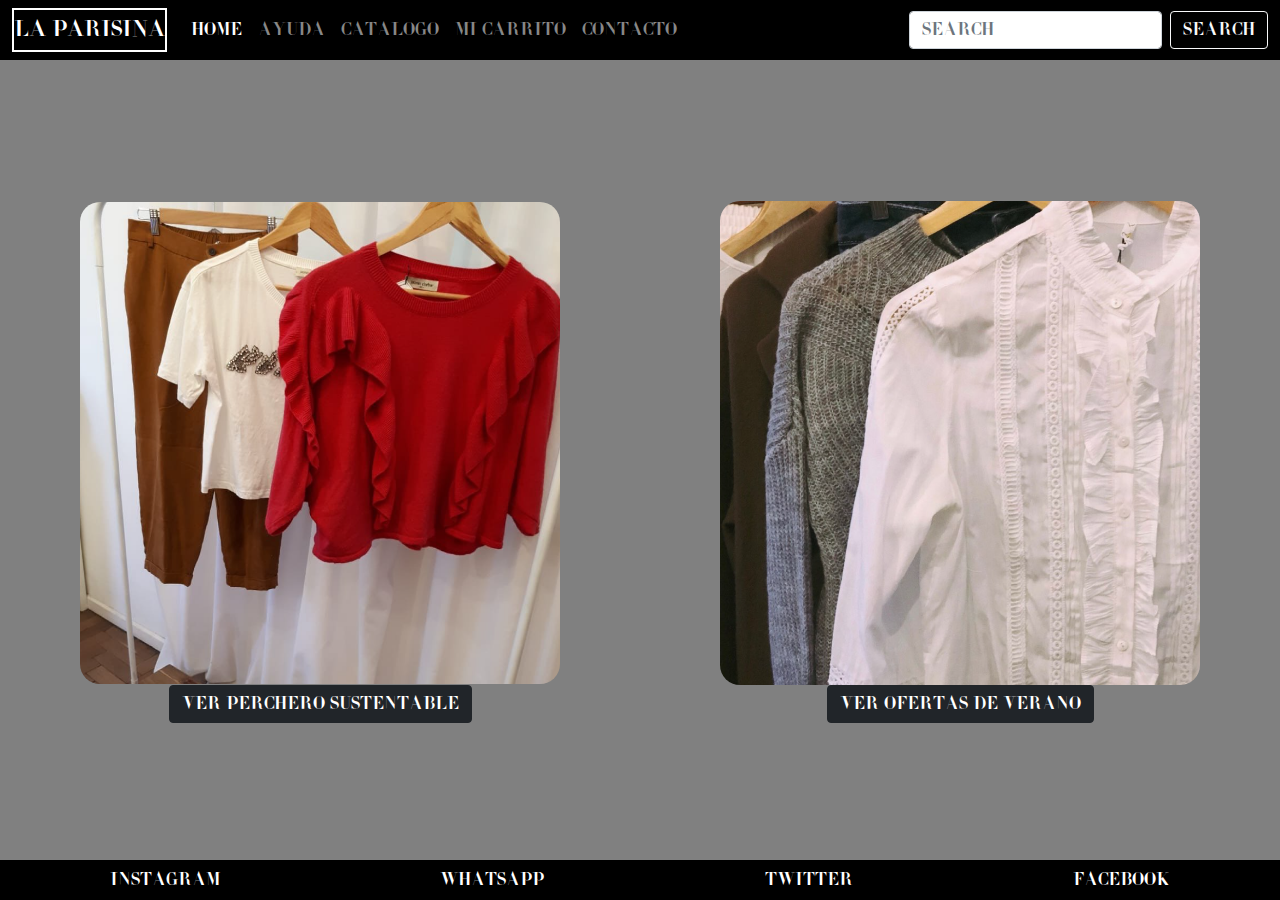
<file: index.html>
<!DOCTYPE html>
<html lang="es">
<head>
    <meta charset="UTF-8">
    <meta http-equiv="X-UA-Compatible" content="IE=edge">
    <meta name="viewport" content="width=device-width, initial-scale=1.0">
    <link rel="shortcut icon" href="assets/eiffel.png">
    <link rel="stylesheet" href="https://cdnjs.cloudflare.com/ajax/libs/animate.css/4.1.1/animate.min.css">
    <link rel="stylesheet" href="librerias/bootstrap/css/bootstrap.min.css">
    <link rel="stylesheet" href="css/estilos.css">
    <title>LA PARISINA</title>
</head>

<body class="body"  style="font-family: Arial, Helvetica, sans-serif;">
    <main>
    <header style="font-family: La Parisina;">
        
        <nav class="navbar fixed-top navbar-expand-lg navbar-dark" style="background-color: black;">
            <div class="container-fluid">
              <a class="navbar-brand bordeIco animate__animated animate__pulse" href="#">La Parisina</a>
              <button class="navbar-toggler" type="button" data-bs-toggle="collapse" data-bs-target="#navbarSupportedContent" aria-controls="navbarSupportedContent" aria-expanded="false" aria-label="Toggle navigation">
                <span class="navbar-toggler-icon"></span>
              </button>
              <div class="collapse navbar-collapse" id="navbarSupportedContent">
                <ul class="navbar-nav me-auto mb-2 mb-lg-0">
                  <li class="nav-item">
                    <a class="nav-link active animate__animated animate__flash" aria-current="page" href="index.html">Home</a>
                  </li>
                  <li class="nav-item">
                    <a class="nav-link" href="pages/ayuda.html">Ayuda</a>
                  </li>
                  <li class="nav-item">
                    <a class="nav-link" href="pages/catalogo.html">Catalogo</a>
                  </li>
                  <li class="nav-item">
                    <a class="nav-link" href="pages/micarrito.html">Mi carrito</a>
                  </li>
                  <li class="nav-item">
                    <a class="nav-link" href="pages/contacto.html">Contacto</a>
                  </li>
                </ul>
                <form class="d-flex">
                  <input class="form-control me-2" type="search" placeholder="Search" aria-label="Search">
                  <button class="btn btn-outline-light" type="submit">Search</button>
                </form>
              </div>
            </div>
          </nav>
    </header>
    

    <section id="Index" class="section__index">
        <div>
        <nav class="section_nav">
            <img id="img1" class="navSection__img animate__animated animate__backInLeft" src="assets/Ropa1.PNG" alt="Ver perchero sustentable">
            <a id="vinculo1" href="pages/catalogo.html" class="vinculosGenerales centrado">
                <h4><button type="button" class="btn btn-dark animate__animated animate__backInLeft" style="font-family: La Parisina;">ver perchero sustentable</button></h4>
            </a>
            <img id="img2" class="navSection__img animate__animated animate__backInRight" src="assets/Ropa5.PNG" alt="Ver ofertas de verano">
            <a id="vinculo2" href="pages/catalogo.html" class="vinculosGenerales centrado">
                <h4><button type="button" class="btn btn-dark animate__animated animate__backInRight" style="font-family: La Parisina;">Ver ofertas de verano</button></h4>
            </a>  
            
            
            
        </nav>
    </div>
    </section>

    <footer class="footer__mobile">
      <nav class="footer__nav">
        <div>
          <a id="Instagram" class="nav__vinculoFooter" href="https://www.instagram.com/laparisinaatelier/?hl=es-la">Instagram</a>
          <a id="WSP" class="nav__vinculoFooter" href="#">Whatsapp</a>
        </div>
        <div>
          <a id="Twitter" class="nav__vinculoFooter" href="#">Twitter</a>
          <a id="Facebook" class="nav__vinculoFooter" href="#">Facebook</a>
        </div>
      </nav>
  </footer>

    <footer class="footer__desktop">
        <nav class="footer__nav">
            <a id="Instagram" class="nav__vinculoFooter" href="https://www.instagram.com/laparisinaatelier/?hl=es-la">Instagram</a>
            <a id="WSP" class="nav__vinculoFooter" href="#">Whatsapp</a>
            <a id="Twitter" class="nav__vinculoFooter" href="#">Twitter</a>
            <a id="Facebook" class="nav__vinculoFooter" href="#">Facebook</a>
        </nav>
    </footer>

    <script src="librerias/bootstrap/js/bootstrap.min.js"> </script>
</main>
</body>
</html>
</file>
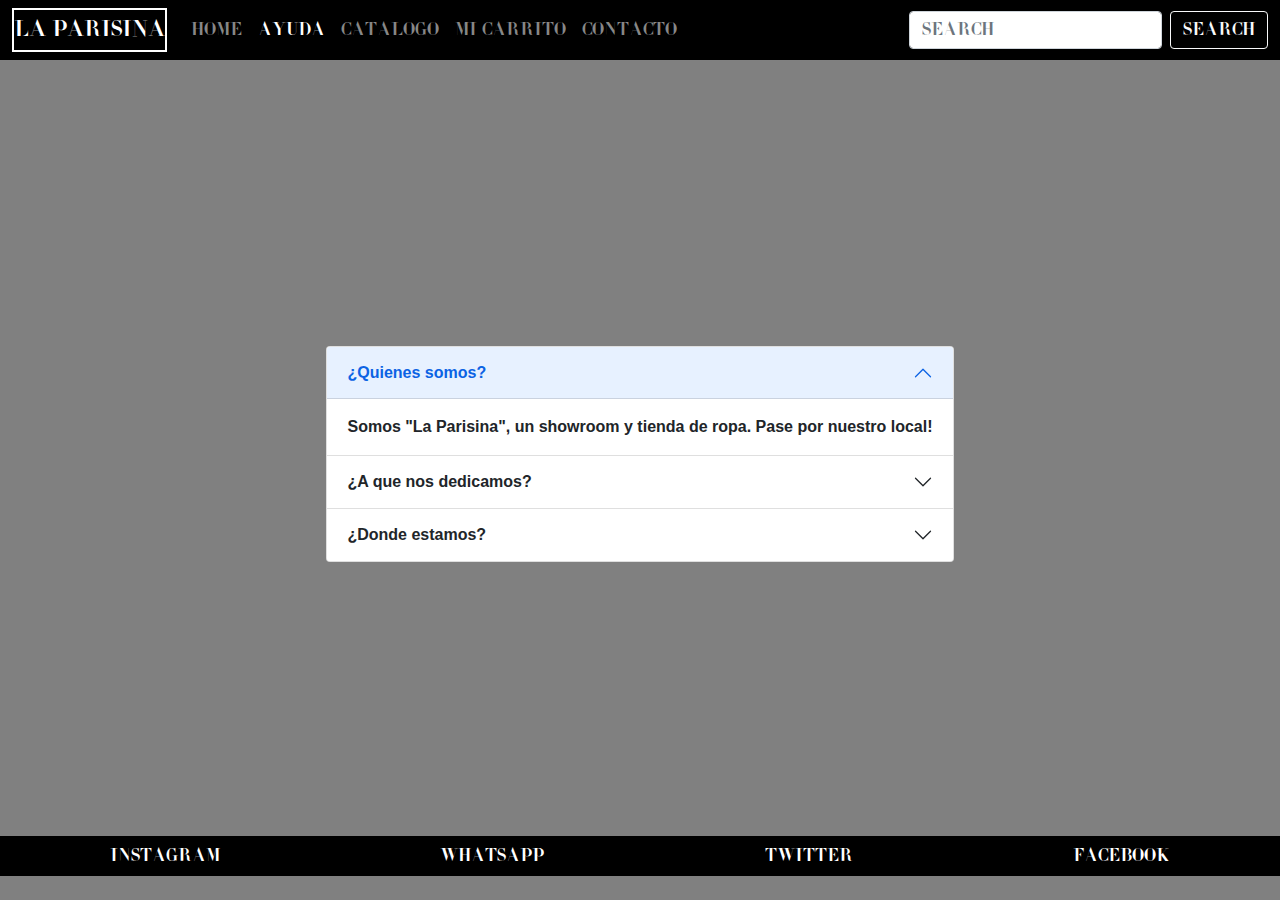
<file: pages/ayuda.html>
<!DOCTYPE html>
<html lang="es">
<head>
    <meta charset="UTF-8">
    <meta http-equiv="X-UA-Compatible" content="IE=edge">
    <meta name="viewport" content="width=device-width, initial-scale=1.0">
    <link rel="shortcut icon" href="../assets/eiffel.png">
    <link rel="stylesheet" href="https://cdnjs.cloudflare.com/ajax/libs/animate.css/4.1.1/animate.min.css">
    <link rel="stylesheet" href="../librerias/bootstrap/css/bootstrap.min.css">
    <link rel="stylesheet" href="../css/estilos.css">
    <title>LA PARISINA</title>
</head>
<body class="body" style="font-family: Arial, Helvetica, sans-serif;">
    <main>
        <header style="font-family: La Parisina;">
        
            <nav class="navbar fixed-top navbar-expand-lg navbar-dark" style="background-color: black;">
                <div class="container-fluid">
                  <a class="navbar-brand bordeIco animate__animated animate__pulse" href="#">La Parisina</a>
                  <button class="navbar-toggler" type="button" data-bs-toggle="collapse" data-bs-target="#navbarSupportedContent" aria-controls="navbarSupportedContent" aria-expanded="false" aria-label="Toggle navigation">
                    <span class="navbar-toggler-icon"></span>
                  </button>
                  <div class="collapse navbar-collapse" id="navbarSupportedContent">
                    <ul class="navbar-nav me-auto mb-2 mb-lg-0">
                      <li class="nav-item">
                        <a class="nav-link" aria-current="page" href="../index.html">Home</a>
                      </li>
                      <li class="nav-item">
                        <a class="nav-link active animate__animated animate__flash" href="ayuda.html">Ayuda</a>
                      </li>
                      <li class="nav-item">
                        <a class="nav-link" href="catalogo.html">Catalogo</a>
                      </li>
                      <li class="nav-item">
                        <a class="nav-link" href="micarrito.html">Mi carrito</a>
                      </li>
                      <li class="nav-item">
                        <a class="nav-link" href="contacto.html">Contacto</a>
                      </li>
                    </ul>
                    <form class="d-flex">
                      <input class="form-control me-2" type="search" placeholder="Search" aria-label="Search">
                      <button class="btn btn-outline-light" type="submit">Search</button>
                    </form>
                  </div>
                </div>
              </nav>
        </header>

    <section id="Ayuda" class="section__ayuda">
        <div>

            <div class="accordion" id="accordionExample">
                <div class="accordion-item">
                  <h2 class="accordion-header" id="headingOne">
                    <button class="accordion-button" type="button" data-bs-toggle="collapse" data-bs-target="#collapseOne" aria-expanded="true" aria-controls="collapseOne">
                      <strong>¿Quienes somos?</strong>
                    </button>
                  </h2>
                  <div id="collapseOne" class="accordion-collapse collapse show" aria-labelledby="headingOne" data-bs-parent="#accordionExample">
                    <div class="accordion-body">
                        <strong>Somos "La Parisina", un showroom y tienda de ropa. Pase por nuestro local!</strong>
                    </div>
                  </div>
                </div>
                <div class="accordion-item">
                  <h2 class="accordion-header" id="headingTwo">
                    <button class="accordion-button collapsed" type="button" data-bs-toggle="collapse" data-bs-target="#collapseTwo" aria-expanded="false" aria-controls="collapseTwo">
                      <strong>¿A que nos dedicamos?</strong>
                    </button>
                  </h2>
                  <div id="collapseTwo" class="accordion-collapse collapse" aria-labelledby="headingTwo" data-bs-parent="#accordionExample">
                    <div class="accordion-body">
                        <strong>Vendemos ropa nueva y usada, en muy buenas condiciones. Para vender tu ropa usada contactate con nosotros.</strong>
                    </div>
                  </div>
                </div>
                <div class="accordion-item">
                    <h2 class="accordion-header" id="headingThree">
                      <button class="accordion-button collapsed" type="button" data-bs-toggle="collapse" data-bs-target="#collapseThree" aria-expanded="false" aria-controls="collapseThree">
                        <strong>¿Donde estamos?</strong>
                      </button>
                    </h2>
                    <div id="collapseThree" class="accordion-collapse collapse" aria-labelledby="headingThree" data-bs-parent="#accordionExample">
                      <div class="accordion-body">
                          <iframe class="centrarOtros iframe" src="https://www.google.com/maps/embed?pb=!1m18!1m12!1m3!1d833.3364865707621!2d-60.213708770746024!3d-33.33591077835689!2m3!1f0!2f0!3f0!3m2!1i1024!2i768!4f13.1!3m3!1m2!1s0x95b76787c59fbfc9%3A0x58210df1fd2691e9!2sAlmafuerte%20230%2C%20San%20Nicol%C3%A1s%20de%20Los%20Arroyos%2C%20Provincia%20de%20Buenos%20Aires!5e0!3m2!1ses!2sar!4v1636489828846!5m2!1ses!2sar" width="600" height="450" style="border:0;" allowfullscreen="" loading="lazy"></iframe>
                      </div>
                    </div>
                  </div>
            </div>
        
    </div>
    </section>
    <br>
    
    <footer class="footer__mobile">
      <nav class="footer__nav">
        <div>
          <a id="Instagram" class="nav__vinculoFooter" href="https://www.instagram.com/laparisinaatelier/?hl=es-la">Instagram</a>
          <a id="WSP" class="nav__vinculoFooter" href="#">Whatsapp</a>
        </div>
        <div>
          <a id="Twitter" class="nav__vinculoFooter" href="#">Twitter</a>
          <a id="Facebook" class="nav__vinculoFooter" href="#">Facebook</a>
        </div>
      </nav>
  </footer>

    <footer class="footer__desktop">
        <nav class="footer__nav">
            <a id="Instagram" class="nav__vinculoFooter" href="https://www.instagram.com/laparisinaatelier/?hl=es-la">Instagram</a>
            <a id="WSP" class="nav__vinculoFooter" href="#">Whatsapp</a>
            <a id="Twitter" class="nav__vinculoFooter" href="#">Twitter</a>
            <a id="Facebook" class="nav__vinculoFooter" href="#">Facebook</a>
        </nav>
    </footer>
</main>
<script src="../librerias/bootstrap/js/bootstrap.min.js"></script>
</body>
</html>
</file>
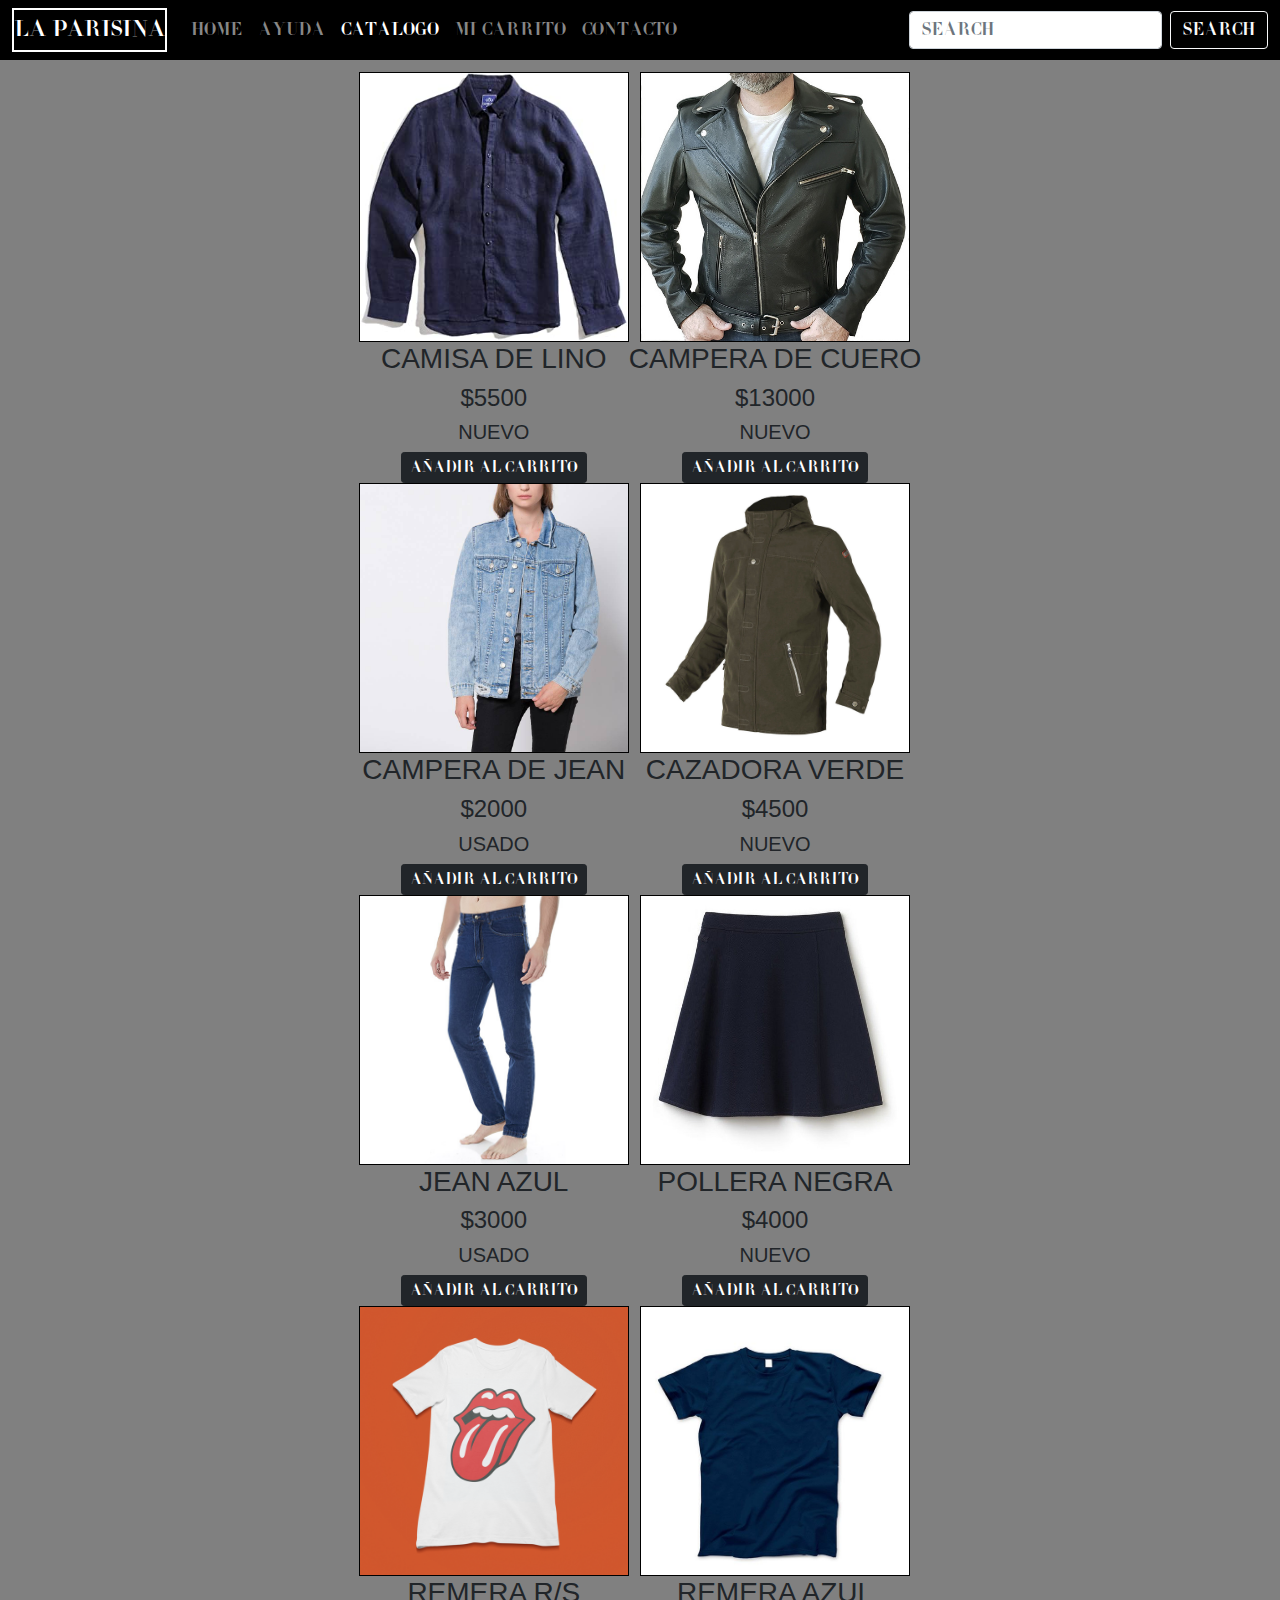
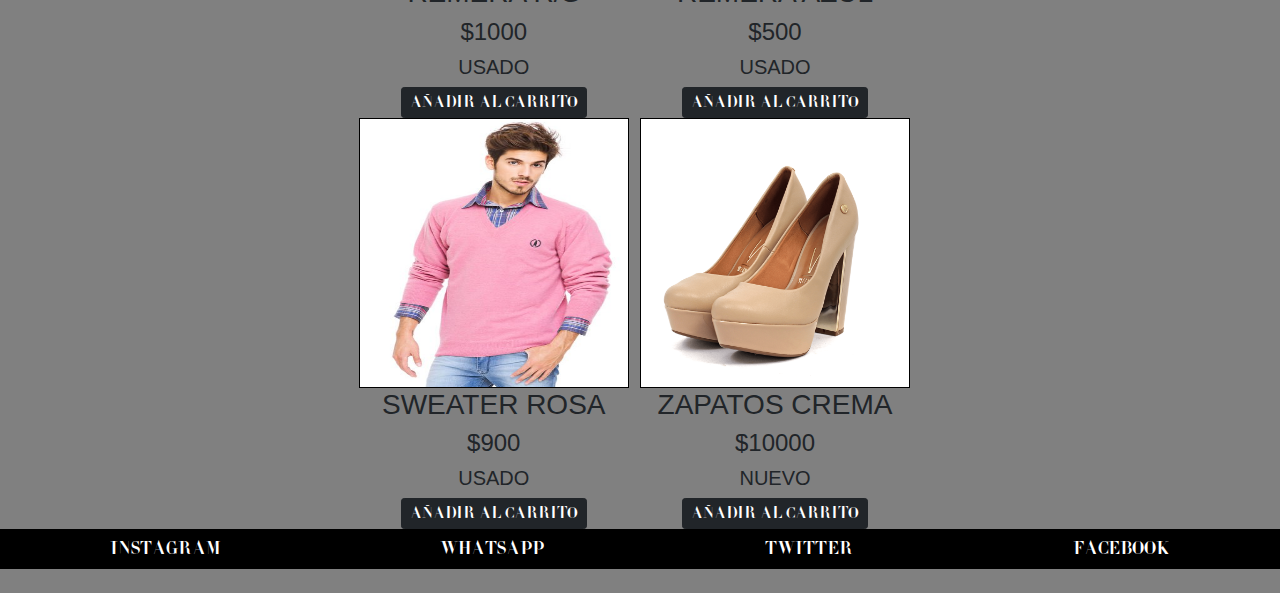
<file: pages/catalogo.html>
<!DOCTYPE html>
<html lang="es">
<head>
    <meta charset="UTF-8">
    <meta http-equiv="X-UA-Compatible" content="IE=edge">
    <meta name="viewport" content="width=device-width, initial-scale=1.0">
    <link rel="shortcut icon" href="../assets/eiffel.png">
    <link rel="stylesheet" href="https://cdnjs.cloudflare.com/ajax/libs/animate.css/4.1.1/animate.min.css">
    <link rel="stylesheet" href="../librerias/bootstrap/css/bootstrap.min.css">
    <link rel="stylesheet" href="../css/estilos.css">
    <title>LA PARISINA</title>
</head>

<body class="body" style="font-family: Arial, Helvetica, sans-serif;">
    <main>
        <header style="font-family: La Parisina;">
        
            <nav class="navbar fixed-top navbar-expand-lg navbar-dark" style="background-color: black;">
                <div class="container-fluid">
                  <a class="navbar-brand bordeIco animate__animated animate__pulse" href="#">La Parisina</a>
                  <button class="navbar-toggler" type="button" data-bs-toggle="collapse" data-bs-target="#navbarSupportedContent" aria-controls="navbarSupportedContent" aria-expanded="false" aria-label="Toggle navigation">
                    <span class="navbar-toggler-icon"></span>
                  </button>
                  <div class="collapse navbar-collapse" id="navbarSupportedContent">
                    <ul class="navbar-nav me-auto mb-2 mb-lg-0">
                      <li class="nav-item">
                        <a class="nav-link" aria-current="page" href="../index.html">Home</a>
                      </li>
                      <li class="nav-item">
                        <a class="nav-link" href="ayuda.html">Ayuda</a>
                      </li>
                      <li class="nav-item">
                        <a class="nav-link active animate__animated animate__flash" href="catalogo.html">Catalogo</a>
                      </li>
                      <li class="nav-item">
                        <a class="nav-link" href="micarrito.html">Mi carrito</a>
                      </li>
                      <li class="nav-item">
                        <a class="nav-link" href="contacto.html">Contacto</a>
                      </li>
                    </ul>
                    <form class="d-flex">
                      <input class="form-control me-2" type="search" placeholder="Search" aria-label="Search">
                      <button class="btn btn-outline-light" type="submit">Search</button>
                    </form>
                  </div>
                </div>
              </nav>
        </header>
    
        <section class="catalogo section__catalogo" id="Catalogo">
          <img id="ropa1" class="img-catalogo" src="../assets/catalogo/camisa-lino.jpg" alt="">
          <img id="ropa2" class="img-catalogo" src="../assets/catalogo/campera de cuero.jpg" alt="">
          <img id="ropa3" class="img-catalogo" src="../assets/catalogo/campera-de-jean.jpg" alt="">
          <img id="ropa4" class="img-catalogo" src="../assets/catalogo/campera-rambla.jpg" alt="">
          <img id="ropa5" class="img-catalogo" src="../assets/catalogo/jean-and.jpg" alt="">
          <img id="ropa6" class="img-catalogo" src="../assets/catalogo/pollera-lacoste.jpg" alt="">
          <img id="ropa7" class="img-catalogo" src="../assets/catalogo/remera-rs.png" alt="">
          <img id="ropa8" class="img-catalogo" src="../assets/catalogo/remera_azul.jpg" alt="">
          <img id="ropa9" class="img-catalogo" src="../assets/catalogo/sweater rosa.jpg" alt="">
          <img id="ropa10" class="img-catalogo" src="../assets/catalogo/ZAPATOS-MUJER-VIZZANO_30847.jpg" alt="">
      
      <div id="desc1">
          <h3>CAMISA DE LINO</h3>
          <h4>$5500</h4>
          <h5>NUEVO</h5>
          <button type="button" class="btn btn-dark btn-sm" style="font-family: La Parisina;">AÑADIR AL CARRITO</button>
      </div>
      <div id="desc2">
          <h3>CAMPERA DE CUERO</h3>
          <h4>$13000</h4>
          <h5>NUEVO</h5>
          <button type="button" class="btn btn-dark btn-sm" style="font-family: La Parisina;">AÑADIR AL CARRITO</button>
      </div>
      <div id="desc3">
          <h3>CAMPERA DE JEAN</h3>
          <h4>$2000</h4>
          <h5>USADO</h5>
          <button type="button" class="btn btn-dark btn-sm" style="font-family: La Parisina;">AÑADIR AL CARRITO</button>
      </div>
      <div id="desc4">
          <h3>CAZADORA VERDE</h3>
          <h4>$4500</h4>
          <h5>NUEVO</h5>
          <button type="button" class="btn btn-dark btn-sm" style="font-family: La Parisina;">AÑADIR AL CARRITO</button>
      </div>
      <div id="desc5">
          <h3>JEAN AZUL</h3>
          <h4>$3000</h4>
          <h5>USADO</h5>
          <button type="button" class="btn btn-dark btn-sm" style="font-family: La Parisina;">AÑADIR AL CARRITO</button>
      </div>
      <div id="desc6">
          <h3>POLLERA NEGRA</h3>
          <h4>$4000</h4>
          <h5>NUEVO</h5>
          <button type="button" class="btn btn-dark btn-sm" style="font-family: La Parisina;">AÑADIR AL CARRITO</button>
      </div>
      <div id="desc7">
          <h3>REMERA R/S</h3>
          <h4>$1000</h4>
          <h5>USADO</h5>
          <button type="button" class="btn btn-dark btn-sm" style="font-family: La Parisina;">AÑADIR AL CARRITO</button>
      </div>
      <div id="desc8">
          <h3>REMERA AZUL</h3>
          <h4>$500</h4>
          <h5>USADO</h5>
          <button type="button" class="btn btn-dark btn-sm" style="font-family: La Parisina;">AÑADIR AL CARRITO</button>
      </div>
      <div id="desc9">
          <h3>SWEATER ROSA</h3>
          <h4>$900</h4>
          <h5>USADO</h5>
          <button type="button" class="btn btn-dark btn-sm" style="font-family: La Parisina;">AÑADIR AL CARRITO</button>
      </div>
      <div id="desc10">
          <h3>ZAPATOS CREMA</h3>
          <h4>$10000</h4>
          <h5>NUEVO</h5>
          <button type="button" class="btn btn-dark btn-sm" style="font-family: La Parisina;">AÑADIR AL CARRITO</button>
      </div>
      </section>
            <br>
    
            <footer class="footer__mobile">
              <nav class="footer__nav">
                <div>
                  <a id="Instagram" class="nav__vinculoFooter" href="https://www.instagram.com/laparisinaatelier/?hl=es-la">Instagram</a>
                  <a id="WSP" class="nav__vinculoFooter" href="#">Whatsapp</a>
                </div>
                <div>
                  <a id="Twitter" class="nav__vinculoFooter" href="#">Twitter</a>
                  <a id="Facebook" class="nav__vinculoFooter" href="#">Facebook</a>
                </div>
              </nav>
          </footer>
        
            <footer class="footer__desktop">
                <nav class="footer__nav">
                    <a id="Instagram" class="nav__vinculoFooter" href="https://www.instagram.com/laparisinaatelier/?hl=es-la">Instagram</a>
                    <a id="WSP" class="nav__vinculoFooter" href="#">Whatsapp</a>
                    <a id="Twitter" class="nav__vinculoFooter" href="#">Twitter</a>
                    <a id="Facebook" class="nav__vinculoFooter" href="#">Facebook</a>
                </nav>
            </footer> 
    </main>
    <script src="../librerias/bootstrap/js/bootstrap.min.js"></script>   
</body>
</html>
</file>
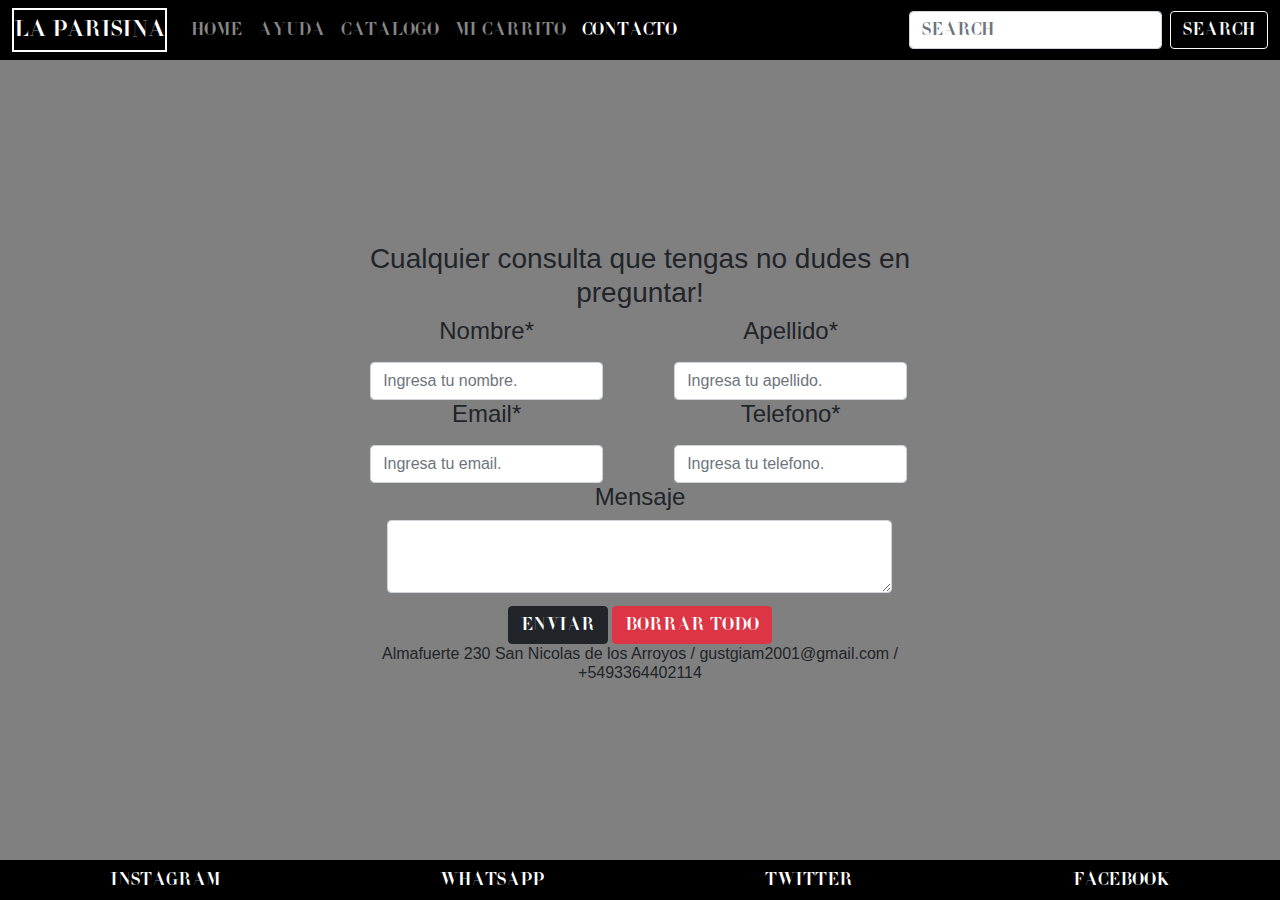
<file: pages/contacto.html>
<!DOCTYPE html>
<html lang="es">
<head>
    <meta charset="UTF-8">
    <meta http-equiv="X-UA-Compatible" content="IE=edge">
    <meta name="viewport" content="width=device-width, initial-scale=1.0">
    <link rel="shortcut icon" href="../assets/eiffel.png">
    <link rel="stylesheet" href="https://cdnjs.cloudflare.com/ajax/libs/animate.css/4.1.1/animate.min.css">
    <link rel="stylesheet" href="../librerias/bootstrap/css/bootstrap.min.css">
    <link rel="stylesheet" href="../css/estilos.css">
    <title>LA PARISINA</title>
</head>


<body class="body"  style="font-family: Arial, Helvetica, sans-serif;">
    <main>
        <header style="font-family: La Parisina;">
        
            <nav class="navbar fixed-top navbar-expand-lg navbar-dark" style="background-color: black;">
                <div class="container-fluid">
                  <a class="navbar-brand bordeIco animate__animated animate__pulse" href="#">La Parisina</a>
                  <button class="navbar-toggler" type="button" data-bs-toggle="collapse" data-bs-target="#navbarSupportedContent" aria-controls="navbarSupportedContent" aria-expanded="false" aria-label="Toggle navigation">
                    <span class="navbar-toggler-icon"></span>
                  </button>
                  <div class="collapse navbar-collapse" id="navbarSupportedContent">
                    <ul class="navbar-nav me-auto mb-2 mb-lg-0">
                      <li class="nav-item">
                        <a class="nav-link" aria-current="page" href="../index.html">Home</a>
                      </li>
                      <li class="nav-item">
                        <a class="nav-link" href="ayuda.html">Ayuda</a>
                      </li>
                      <li class="nav-item">
                        <a class="nav-link" href="catalogo.html">Catalogo</a>
                      </li>
                      <li class="nav-item">
                        <a class="nav-link" href="micarrito.html">Mi carrito</a>
                      </li>
                      <li class="nav-item">
                        <a class="nav-link active animate__animated animate__flash" href="contacto.html">Contacto</a>
                      </li>
                    </ul>
                    <form class="d-flex">
                      <input class="form-control me-2" type="search" placeholder="Search" aria-label="Search">
                      <button class="btn btn-outline-light" type="submit">Search</button>
                    </form>
                  </div>
                </div>
              </nav>
        </header>

    <section id="Contacto" class="section__contacto">
    <div>
    
    <form action="servidor.php" method="post" class="form">
        <h3 id="Titulo">Cualquier consulta que tengas no dudes en preguntar!</h3>

        <div id="Nombre" class="centrado">
            <label for="nombre" class="form-label"><h4>Nombre*</h4></label>
            <input type="text" name="nombre" placeholder="Ingresa tu nombre." required class="form-control">
        </div>
        <div id="Apellido">
            <label for="apellido" class="form-label"><h4>Apellido*</h4></label>
            <input type="text" name="apellido" placeholder="Ingresa tu apellido." required class="form-control">
        </div>
        <div id="Email">
            <label for="email" class="form-label"><h4>Email*</h4></label>
            <input type="email" name="email" placeholder="Ingresa tu email." required class="form-control">
        </div>
        <div id="Telefono">
            <label for="telefono" class="form-label"><h4>Telefono*</h4></label>
            <input type="text" name="Telefono" placeholder="Ingresa tu telefono." required class="form-control">
        </div>
        <div id="Mensaje">
            <h4 id="comentario">Mensaje</h4>
            <textarea name="comentario" id="comentario" cols="50" class="form-control" style="height: 60%;"></textarea><br>
        </div>
        <div id="Button">
            <input type="submit" value="Enviar" class="btn btn-dark"  style="font-family: La Parisina;">
            <input type="reset" value="Borrar todo" class="btn btn-danger"  style="font-family: La Parisina;">
        </div>
        <div id="Datos">
          <h6>
            Almafuerte 230 San Nicolas de los Arroyos   /   gustgiam2001@gmail.com   /   +5493364402114
          </h6>
        </div>
    </form>
    </div>
    
    </section>
    

    <footer class="footer__mobile">
      <nav class="footer__nav">
        <div>
          <a id="Instagram" class="nav__vinculoFooter" href="https://www.instagram.com/laparisinaatelier/?hl=es-la">Instagram</a>
          <a id="WSP" class="nav__vinculoFooter" href="#">Whatsapp</a>
        </div>
        <div>
          <a id="Twitter" class="nav__vinculoFooter" href="#">Twitter</a>
          <a id="Facebook" class="nav__vinculoFooter" href="#">Facebook</a>
        </div>
      </nav>
  </footer>

    <footer class="footer__desktop">
        <nav class="footer__nav">
            <a id="Instagram" class="nav__vinculoFooter" href="https://www.instagram.com/laparisinaatelier/?hl=es-la">Instagram</a>
            <a id="WSP" class="nav__vinculoFooter" href="#">Whatsapp</a>
            <a id="Twitter" class="nav__vinculoFooter" href="#">Twitter</a>
            <a id="Facebook" class="nav__vinculoFooter" href="#">Facebook</a>
        </nav>
    </footer>
</main>
<script src="../librerias/bootstrap/js/bootstrap.min.js"></script>
</body>
</html>
</file>
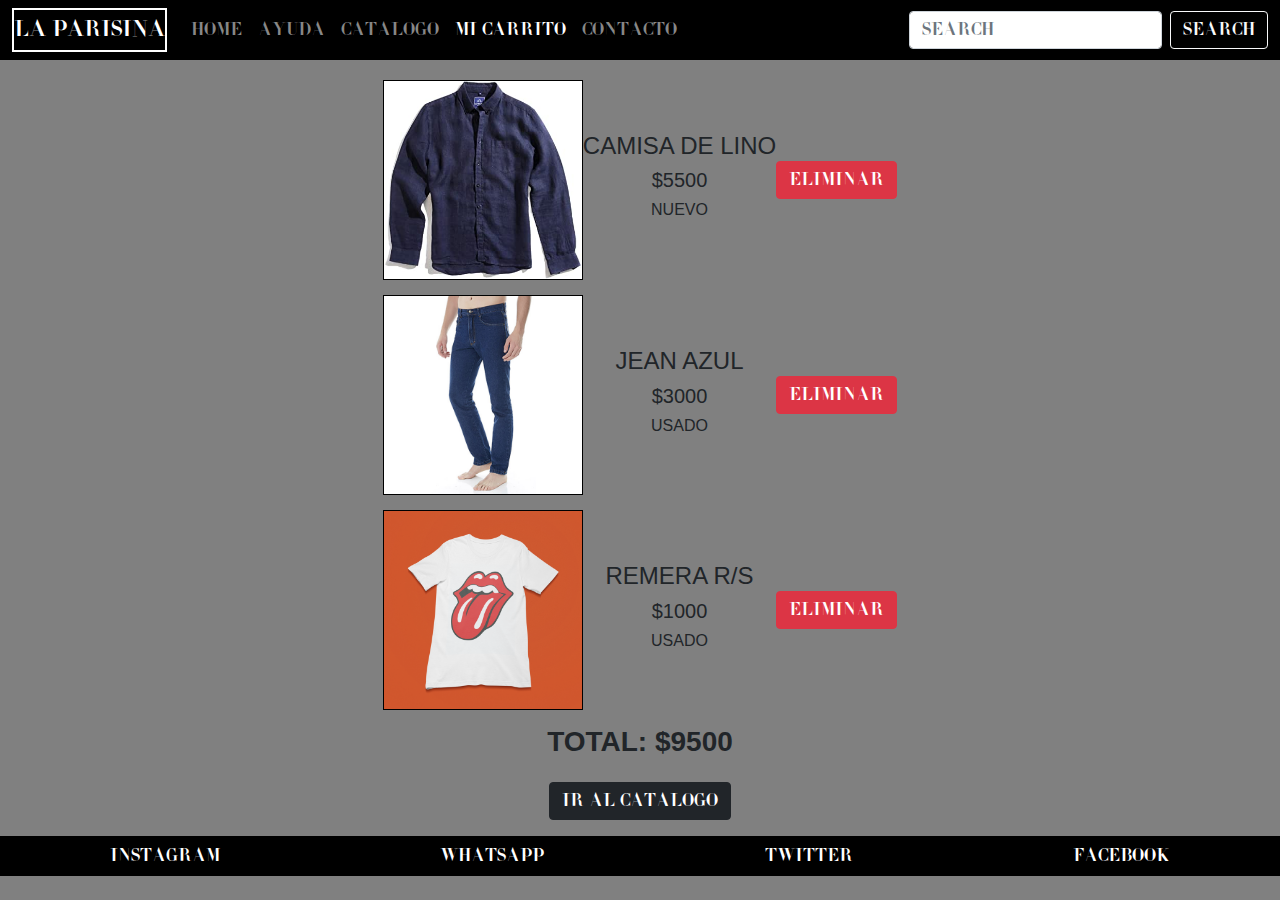
<file: pages/micarrito.html>
<!DOCTYPE html>
<html lang="es">
<head>
    <meta charset="UTF-8">
    <meta http-equiv="X-UA-Compatible" content="IE=edge">
    <meta name="viewport" content="width=device-width, initial-scale=1.0">
    <link rel="shortcut icon" href="../assets/eiffel.png">
    <link rel="stylesheet" href="https://cdnjs.cloudflare.com/ajax/libs/animate.css/4.1.1/animate.min.css">
    <link rel="stylesheet" href="../librerias/bootstrap/css/bootstrap.min.css">
    <link rel="stylesheet" href="../css/estilos.css">
    <title>LA PARISINA</title>
</head>

<body class="body"  style="font-family: Arial, Helvetica, sans-serif;">
    <main>
        <header style="font-family: La Parisina;">
        
            <nav class="navbar fixed-top navbar-expand-lg navbar-dark" style="background-color: black;">
                <div class="container-fluid">
                  <a class="navbar-brand bordeIco animate__animated animate__pulse" href="#">La Parisina</a>
                  <button class="navbar-toggler" type="button" data-bs-toggle="collapse" data-bs-target="#navbarSupportedContent" aria-controls="navbarSupportedContent" aria-expanded="false" aria-label="Toggle navigation">
                    <span class="navbar-toggler-icon"></span>
                  </button>
                  <div class="collapse navbar-collapse" id="navbarSupportedContent">
                    <ul class="navbar-nav me-auto mb-2 mb-lg-0">
                      <li class="nav-item">
                        <a class="nav-link" aria-current="page" href="../index.html">Home</a>
                      </li>
                      <li class="nav-item">
                        <a class="nav-link" href="ayuda.html">Ayuda</a>
                      </li>
                      <li class="nav-item">
                        <a class="nav-link" href="catalogo.html">Catalogo</a>
                      </li>
                      <li class="nav-item">
                        <a class="nav-link active animate__animated animate__flash" href="micarrito.html">Mi carrito</a>
                      </li>
                      <li class="nav-item">
                        <a class="nav-link" href="contacto.html">Contacto</a>
                      </li>
                    </ul>
                    <form class="d-flex">
                      <input class="form-control me-2" type="search" placeholder="Search" aria-label="Search">
                      <button class="btn btn-outline-light" type="submit">Search</button>
                    </form>
                  </div>
                </div>
              </nav>
        </header>

        <section id="Carrito" class="section__carrito carrito">
          <img id="img1" class="img-carrito" src="../assets/catalogo/camisa-lino.jpg" alt="">
          <img id="img2" class="img-carrito" src="../assets/catalogo/jean-and.jpg" alt="">
          <img id="img3" class="img-carrito" src="../assets/catalogo/remera-rs.png" alt="">

          <div id="desc1">
            <h4>CAMISA DE LINO</h4>
            <h5>$5500</h5>
            <h6>NUEVO</h6>
          </div>
          <div id="desc2">
            <h4>JEAN AZUL</h4>
            <h5>$3000</h5>
            <h6>USADO</h6>
          </div>
          <div id="desc3">
            <h4>REMERA R/S</h4>
            <h5>$1000</h5>
            <h6>USADO</h6>
          </div>

          <button id="bot1" type="button" class="btn btn-danger" style="font-family: La Parisina;">Eliminar</button>
          <button id="bot2" type="button" class="btn btn-danger" style="font-family: La Parisina;">Eliminar</button>
          <button id="bot3" type="button" class="btn btn-danger" style="font-family: La Parisina;">Eliminar</button>

          <div id="total"><h3><strong>TOTAL: $9500</strong></h3></div>

            <nav id="bot4">
                <a href="catalogo.html" class="centrado"><h4><button type="button" class="btn btn-dark" style="font-family: La Parisina;">Ir al catalogo</button></h4></a>
            </nav>
        </section>
        <br>

        <footer class="footer__mobile">
          <nav class="footer__nav">
            <div>
              <a id="Instagram" class="nav__vinculoFooter" href="https://www.instagram.com/laparisinaatelier/?hl=es-la">Instagram</a>
              <a id="WSP" class="nav__vinculoFooter" href="#">Whatsapp</a>
            </div>
            <div>
              <a id="Twitter" class="nav__vinculoFooter" href="#">Twitter</a>
              <a id="Facebook" class="nav__vinculoFooter" href="#">Facebook</a>
            </div>
          </nav>
      </footer>
    
        <footer class="footer__desktop">
            <nav class="footer__nav">
                <a id="Instagram" class="nav__vinculoFooter" href="https://www.instagram.com/laparisinaatelier/?hl=es-la">Instagram</a>
                <a id="WSP" class="nav__vinculoFooter" href="#">Whatsapp</a>
                <a id="Twitter" class="nav__vinculoFooter" href="#">Twitter</a>
                <a id="Facebook" class="nav__vinculoFooter" href="#">Facebook</a>
            </nav>
        </footer>
    </main>
    <script src="../librerias/bootstrap/js/bootstrap.min.js"></script>
</body>
</html>
</file>
<file: css/estilos.css>
* {
  margin: 0;
  padding: 0;
  box-sizing: border-box;
}

@font-face {
  font-family: "La Parisina";
  src: url("../assets/Didot.otf");
}

/* Body */
.body {
  background-color: grey;
  text-decoration: none;
}

main {
  display: grid;
  height: 100vh;
  grid-template-areas: "header""section""footer";
  grid-template-rows: 4.5rem 1fr 2.5rem;
}

/* Header */
header {
  grid-area: header;
}

.bordeIco {
  border: white 2px solid;
}

.nav {
  display: grid;
  grid-template-areas: "ico catalogo carrito";
  grid-template-columns: 1fr 2fr;
  grid-template-rows: auto;
  margin: 0 auto;
  align-items: center;
  background-color: black;
  height: 4.5rem;
  font-family: "La Parisina";
}

.nav__otrosVinculos {
  text-align: center;
  justify-content: space-evenly;
}

.nav__inicio {
  grid-area: ico;
  text-align: center;
  font-size: 80%;
}

.nav_barraBusqueda {
  align-items: center;
  text-align: center;
  background-color: white;
  border: solid 2px grey;
  height: 60%;
  margin: 10px;
}

.nav__vinculo {
  color: white;
  border: 2px solid white;
  text-decoration: none;
  font-size: 80%;
}

.versionDesktop {
  display: none;
}

/* Footer */
.footer__nav {
  display: flex;
  margin: 0 auto;
  justify-content: space-around;
  align-items: center;
  background-color: black;
  height: 2.5rem;
  font-family: "La Parisina";
}

.nav__vinculoFooter {
  color: white;
  text-align: center;
  text-decoration: none;
  font-size: 80%;
}

footer {
  grid-area: footer;
}

footer nav a#Instagram:hover {
  color: #860e86;
}

footer nav a#WSP:hover {
  color: #00bd1f;
}

footer nav a#Twitter:hover {
  color: #00aaf8;
}

footer nav a#Facebook:hover {
  color: #2200e0;
}

.footer__desktop {
  display: none;
}

/* Clases de pagina "Index" */
section#Index {
  grid-area: section;
}

.section_nav {
  display: grid;
  grid-template-areas: "img1""vinculo1""img2""vinculo2";
  grid-template-columns: 1fr;
  grid-template-rows: 1fr 0.5fr 1fr 0.5fr;
  justify-content: center;
  align-items: center;
}

img#img1 {
  grid-area: img1;
}

img#img2 {
  grid-area: img2;
}

a#vinculo1 {
  grid-area: vinculo1;
}

a#vinculo2 {
  grid-area: vinculo2;
}

.navSection__img {
  width: 50%;
  margin: 0 auto;
  border-radius: 20px;
}

.section__index {
  display: flex;
  justify-content: center;
  align-items: center;
}

/* Clases de pagina "Catalogo" */
section#Catalogo {
  grid-area: section;
}

.img-catalogo {
  height: 270px;
  width: 270px;
  border: 1px black solid;
}

.catalogo {
  display: grid;
  grid-template-areas:
    "ropa1"
    "desc1"
    "ropa2"
    "desc2"
    "ropa3"
    "desc3"
    "ropa4"
    "desc4"
    "ropa5"
    "desc5"
    "ropa6"
    "desc6"
    "ropa7"
    "desc7"
    "ropa8"
    "desc8"
    "ropa9"
    "desc9"
    "ropa10"
    "desc10";
  margin: 0 auto;
  text-align: center;
  align-items: center;
}

img#ropa1 {
  grid-area: ropa1;
  margin: auto;
}

img#ropa2 {
  grid-area: ropa2;
  justify-content: center;
  margin: auto;
}

img#ropa3 {
  grid-area: ropa3;
  justify-content: center;
  margin: auto;
}

img#ropa4 {
  grid-area: ropa4;
  justify-content: center;
  margin: auto;
}

img#ropa5 {
  grid-area: ropa5;
  justify-content: center;
  margin: auto;
}

img#ropa6 {
  grid-area: ropa6;
  justify-content: center;
  margin: auto;
}

img#ropa7 {
  grid-area: ropa7;
  justify-content: center;
  margin: auto;
}

img#ropa8 {
  grid-area: ropa8;
  justify-content: center;
  margin: auto;
}

img#ropa9 {
  grid-area: ropa9;
  justify-content: center;
  margin: auto;
}

img#ropa10 {
  grid-area: ropa10;
  justify-content: center;
  margin: auto;
}

h6#desc1 {
  grid-area: desc1;
  justify-content: center;
}

h6#desc2 {
  grid-area: desc2;
  justify-content: center;
}

h6#desc3 {
  grid-area: desc3;
  justify-content: center;
}

h6#desc4 {
  grid-area: desc4;
  justify-content: center;
}

h6#desc5 {
  grid-area: desc5;
  justify-content: center;
}

h6#desc6 {
  grid-area: desc6;
  justify-content: center;
}

h6#desc7 {
  grid-area: desc7;
  justify-content: center;
}

h6#desc8 {
  grid-area: desc8;
  justify-content: center;
}

h6#desc9 {
  grid-area: desc9;
  justify-content: center;
}

h6#desc10 {
  grid-area: desc10;
  justify-content: center;
}


/* Clases de pagina "Contacto" */
section#Contacto {
  grid-area: section;
}

.form {
  padding: 5%;
  margin: 0 auto;
  text-align: center;
}

.section__contacto {
  display: flex;
  justify-content: center;
  align-items: center;
}

/* Clases de pagina "Carrito" */
section#Carrito {
  grid-area: section;
}

.section__carrito {
  display: flex;
  align-items: center;
  justify-content: center;
}

.carrito {
  display: grid;
  grid-template-areas:
    "img1 desc1 bot1"
    "img2 desc2 bot2"
    "img3 desc3 bot3"
    "total total total"
    "bot4 bot4 bot4";
  margin: 0 auto;
  text-align: center;
  align-items: center;
}

img#img1 {
  grid-area: img1;
}

img#img2 {
  grid-area: img2;
}

img#img3 {
  grid-area: img3;
}

div#desc1 {
  grid-area: desc1;
}

div#desc2 {
  grid-area: desc2;
}

div#desc3 {
  grid-area: desc3;
}

button#bot1 {
  grid-area: bot1;
}

button#bot2 {
  grid-area: bot2;
}

button#bot3 {
  grid-area: bot3;
}

nav#bot4 {
  grid-area: bot4;
}

div#total {
  grid-area: total;
}

.img-carrito {
  height: 200px;
  width: 200px;
  border: 1px black solid;
}


/* Clases de pagina "Ayuda" */
section#Ayuda {
  grid-area: section;
}

.iframe {
  height: 280px;
  width: 280px;
}

.section__ayuda {
  display: flex;
  justify-content: center;
  align-items: center;
}

/* Clases Generales */
.centrado {
  text-align: center;
}

.vinculosGenerales {
  text-decoration: none;
}

.textoVinculos {
  text-align: center;
  margin: 0 auto;
  color: black;
  display: block;
  background-color: white;
  border: 2px solid black;
  width: fit-content;
}

.centrarOtros {
  display: block;
  margin: 0 auto;
}

.acordion {
  width: 280px;
}

@media screen and (min-width: 768px) {
  main {
    display: grid;
    height: 100vh;
    grid-template-areas: "header""section""footer";
  }

  /* Header */
  header {
    grid-area: header;
  }

  .versionDesktop {
    display: inline;
  }

  .nav {
    display: grid;
    grid-template-areas: "secciones ico carrito";
    grid-template-columns: 1fr 1fr 1fr;
    grid-template-rows: auto;
    margin: 0 auto;
    align-items: center;
    justify-content: center;
    background-color: black;
    height: 4.5rem;
    font-family: "La Parisina";
  }

  .nav__otrosVinculos {
    grid-area: secciones;
    text-align: center;
    justify-content: space-evenly;
  }

  .nav__inicio {
    grid-area: ico;
    text-align: center;
    font-size: 150%;
  }

  .nav_barraBusqueda {
    align-items: center;
    text-align: center;
    background-color: white;
    border: solid 2px grey;
    height: 60%;
    margin: 10px;
  }

  .nav__vinculo {
    color: white;
    border: 2px solid white;
    text-decoration: none;
    font-size: 125%;
  }

  .nav__vinculo--carrito {
    grid-area: carrito;
    border: none;
  }

  ul {
    list-style: none;
    display: flex;
  }

  ul li {
    display: flex;
  }

  .nav li a {
    background-color: black;
  }

  .nav li a:hover {
    background-color: white;
  }

  .nav li ul {
    display: none;
    position: absolute;
    min-width: 140px;
  }

  .nav li:hover>ul {
    display: block;
  }

  .versionMovil {
    display: none;
  }

  /* Footer */
  .footer__nav {
    display: flex;
    margin: 0 auto;
    justify-content: space-around;
    align-items: center;
    background-color: black;
    height: 2.5rem;
    font-family: "La Parisina";
  }

  .nav__vinculoFooter {
    color: white;
    text-align: center;
    text-decoration: none;
    font-size: 100%;
  }

  footer {
    grid-area: footer;
  }

  .footer__desktop {
    display: inline;
  }

  .footer__mobile {
    display: none;
  }

  /* Clases de pagina "Index" */
  section#Index {
    grid-area: section;
  }

  .section_nav {
    display: grid;
    grid-template-areas: "img1 img2""vinculo1 vinculo2";
    grid-template-columns: 1fr 1fr;
    grid-template-rows: auto auto;
    justify-content: center;
    align-items: center;
  }

  img#img1 {
    grid-area: img1;
  }

  img#img2 {
    grid-area: img2;
  }

  a#vinculo1 {
    grid-area: vinculo1;
  }

  a#vinculo2 {
    grid-area: vinculo2;
  }

  .navSection__img {
    width: 75%;
    margin: 0 auto;
    border-radius: 20px;
  }

  /* Clases de pagina "Catalogo" */
  section#Catalogo {
    grid-area: section;
  }

  .catalogo {
    display: grid;
    grid-template-areas:
      "ropa1 ropa2"
      "desc1 desc2"
      "ropa3 ropa4"
      "desc3 desc4"
      "ropa5 ropa6"
      "desc5 desc6"
      "ropa7 ropa8"
      "desc7 desc8"
      "ropa9 ropa10"
      "desc9 desc10";
    margin: 0 auto;
    text-align: center;
    align-items: center;
  }

  img#ropa1 {
    grid-area: ropa1;
    margin: auto;
  }

  img#ropa2 {
    grid-area: ropa2;
    justify-content: center;
    margin: auto;
  }

  img#ropa3 {
    grid-area: ropa3;
    justify-content: center;
    margin: auto;
  }

  img#ropa4 {
    grid-area: ropa4;
    justify-content: center;
    margin: auto;
  }

  img#ropa5 {
    grid-area: ropa5;
    justify-content: center;
    margin: auto;
  }

  img#ropa6 {
    grid-area: ropa6;
    justify-content: center;
    margin: auto;
  }

  img#ropa7 {
    grid-area: ropa7;
    justify-content: center;
    margin: auto;
  }

  img#ropa8 {
    grid-area: ropa8;
    justify-content: center;
    margin: auto;
  }

  img#ropa9 {
    grid-area: ropa9;
    justify-content: center;
    margin: auto;
  }

  img#ropa10 {
    grid-area: ropa10;
    justify-content: center;
    margin: auto;
  }

  h6#desc1 {
    grid-area: desc1;
    justify-content: center;
  }

  h6#desc2 {
    grid-area: desc2;
    justify-content: center;
  }

  h6#desc3 {
    grid-area: desc3;
    justify-content: center;
  }

  h6#desc4 {
    grid-area: desc4;
    justify-content: center;
  }

  h6#desc5 {
    grid-area: desc5;
    justify-content: center;
  }

  h6#desc6 {
    grid-area: desc6;
    justify-content: center;
  }

  h6#desc7 {
    grid-area: desc7;
    justify-content: center;
  }

  h6#desc8 {
    grid-area: desc8;
    justify-content: center;
  }

  h6#desc9 {
    grid-area: desc9;
    justify-content: center;
  }

  h6#desc10 {
    grid-area: desc10;
    justify-content: center;
  }

  /* Clases de pagina "Contacto" */
  section#Contacto {
    grid-area: section;
  }

  .form {
    padding: 5%;
    display: grid;
    grid-template-areas: "titulo titulo""nombre apellido""email telefono""mensaje mensaje""button button""datos datos";
    margin: 0 auto;
    text-align: center;
  }

  div#Datos {
    grid-area: datos;
  }

  h3#Titulo {
    grid-area: titulo;
  }

  div#Nombre {
    grid-area: nombre;
    justify-self: center;
  }

  div#Apellido {
    grid-area: apellido;
    justify-self: center;
  }

  div#Email {
    grid-area: email;
    justify-self: center;
  }

  div#Telefono {
    grid-area: telefono;
    justify-self: center;
  }

  div#Mensaje {
    grid-area: mensaje;
    justify-self: center;
  }

  div#Button {
    grid-area: button;
  }

  /* Clases de pagina "Carrito" */
  section#Carrito {
    grid-area: section;
  }

  .carrito {
    display: grid;
    grid-template-areas:
      "img1 desc1 bot1"
      "img2 desc2 bot2"
      "img3 desc3 bot3"
      "total total total"
      "bot4 bot4 bot4";
    margin: 0 auto;
    text-align: center;
    align-items: center;
  }

  img#img1 {
    grid-area: img1;
  }

  img#img2 {
    grid-area: img2;
  }

  img#img3 {
    grid-area: img3;
  }

  div#desc1 {
    grid-area: desc1;
  }

  div#desc2 {
    grid-area: desc2;
  }

  div#desc3 {
    grid-area: desc3;
  }

  button#bot1 {
    grid-area: bot1;
  }

  button#bot2 {
    grid-area: bot2;
  }

  button#bot3 {
    grid-area: bot3;
  }

  nav#bot4 {
    grid-area: bot4;
  }

  div#total {
    grid-area: total;
  }

  .img-carrito {
    height: 200px;
    width: 200px;
    border: 1px black solid;
  }

  /* Clases de pagina "Ayuda" */
  section#Ayuda {
    grid-area: section;
  }

  .iframe {
    height: 500px;
    width: 500px;
  }

  /* Clases Generales */
  .centrado {
    text-align: center;
  }

  .vinculosGenerales {
    text-decoration: none;
  }

  .textoVinculos {
    text-align: center;
    margin: 0 auto;
    color: black;
    display: block;
    background-color: white;
    border: 2px solid black;
    width: fit-content;
  }

  .centrarOtros {
    display: block;
    margin: 0 auto;
  }
}

/*# sourceMappingURL=estilos.scss.map */

/*# sourceMappingURL=estilos.css.map */
</file>
